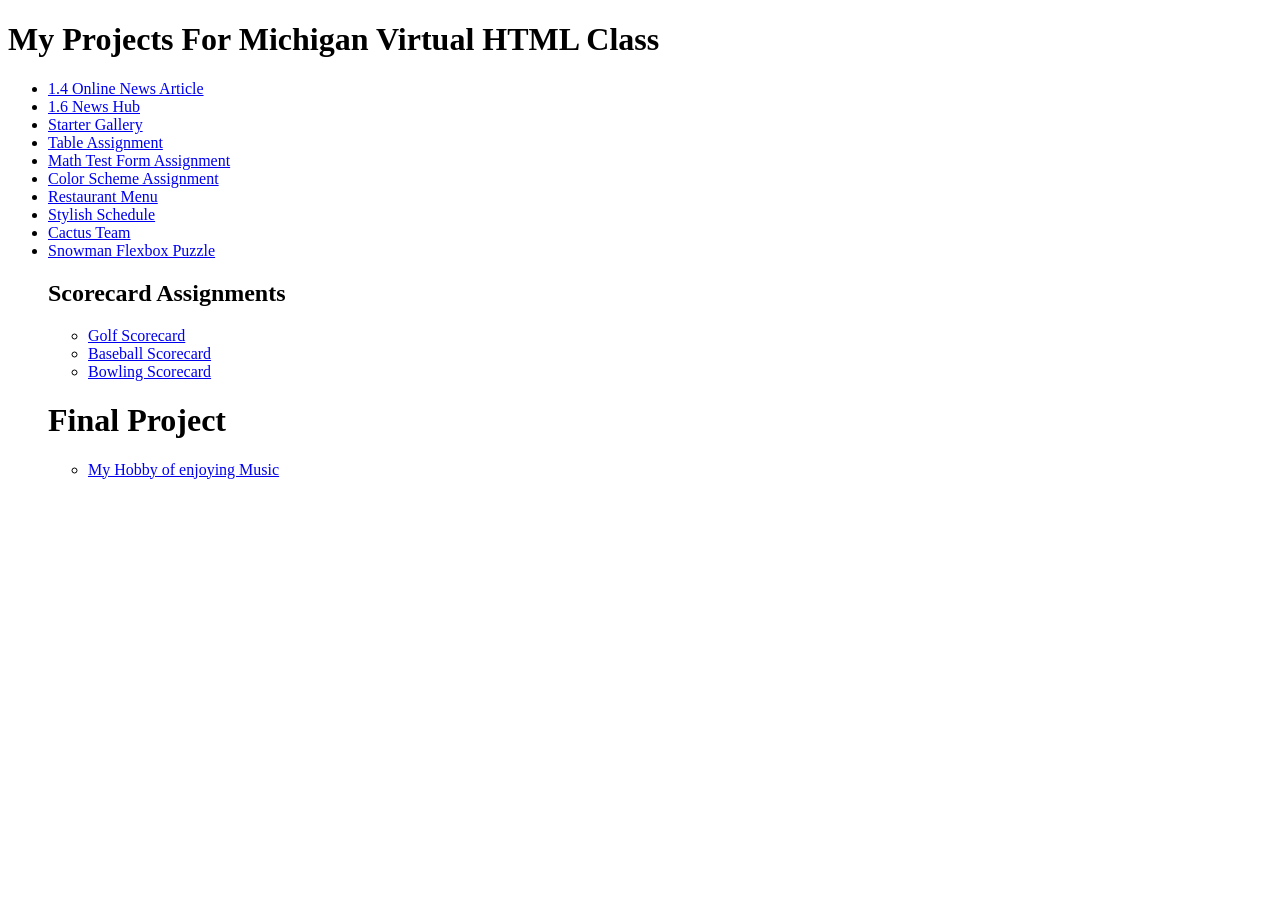
<file: index.html>
<!DOCTYPE html>
<html>
<head>
    <meta charset="UTF-8">
    <title>My Project Page</title>
</head>
<body>

    <h1>My Projects For Michigan Virtual HTML Class</h1>

    <ul>
        <li><a href="article.html">1.4 Online News Article</a></li>
        <li><a href="newshub.html">1.6 News Hub</a></li>
        <li><a href="gallery.html">Starter Gallery</a></li>
        <li><a href="Kaguribi13.html">Table Assignment</a></li>
        <li><a href="mathtest.html">Math Test Form Assignment</a></li>
         <li><a href="Color scheme.html">Color Scheme Assignment</a></li>
        <li><a href="Menu.html">Restaurant Menu</a></li>
        <li><a href="StylishSchedule.html">Stylish Schedule</a></li>  
        <li><a href="Cactus team.html">Cactus Team</a></li>
            <li><a href="SnowmanFlexboxPuzzle.html">Snowman Flexbox Puzzle</a></li>
        <h2>Scorecard Assignments</h2>

<ul>
    <li><a href="scorecards/golf.html">Golf Scorecard</a></li>
    <li><a href="scorecards/baseball.html">Baseball Scorecard</a></li>
    <li><a href="scorecards/bowling.html">Bowling Scorecard</a></li>
</ul>

        <h1>Final Project</h1>
        <ul>
            <li><a href="MusicHobby.html">My Hobby of enjoying Music</a> </li>
        </ul>

</body>
</html>
</file>
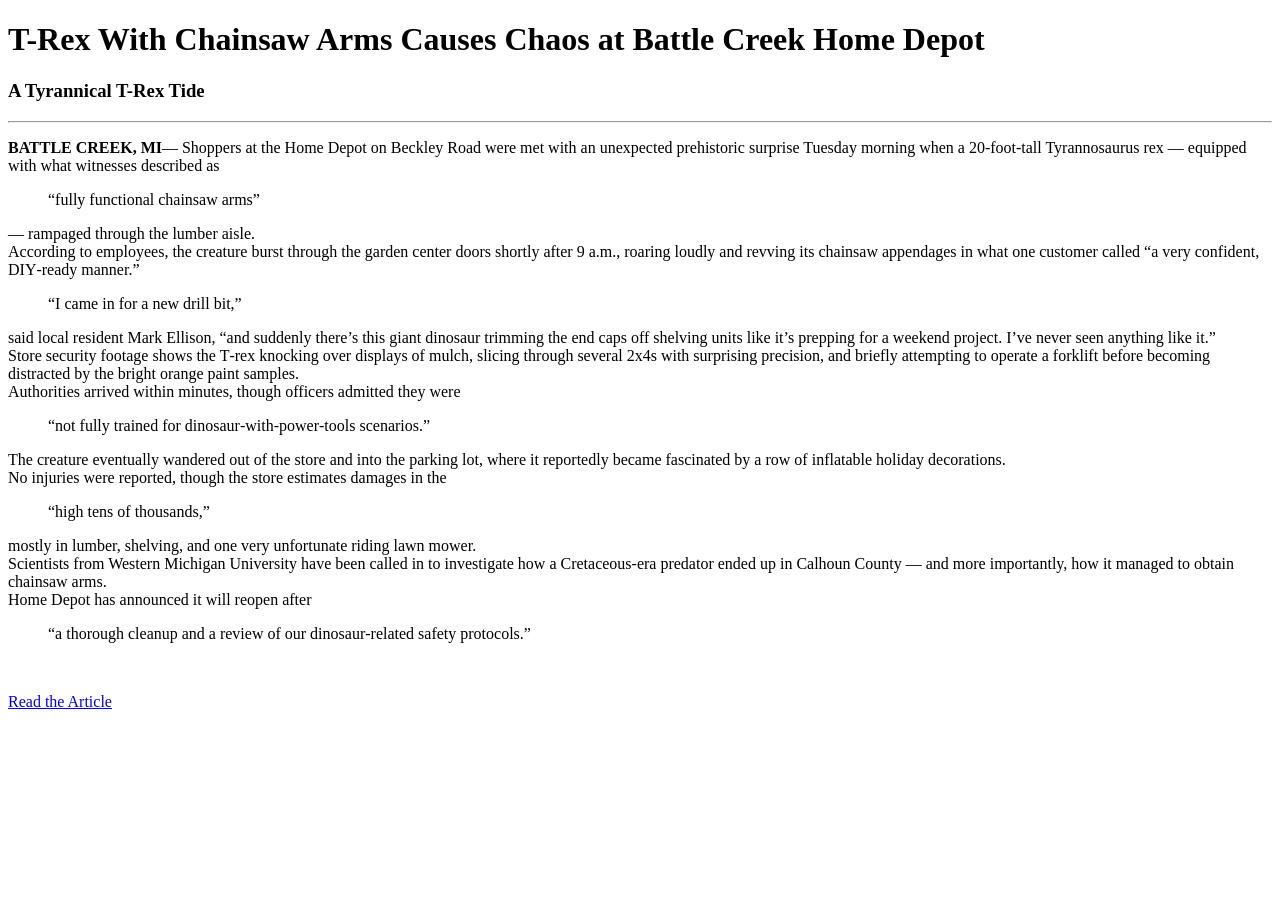
<file: article.html>
<!DOCTYPE html>
<html lang="en">
<head>
    <meta charset="UTF-8">
    <meta name="viewport" content="width=device-width, initial-scale=1.0">
    <title>Document</title>
    <style> p { font-family: "Comic Sans MS", "Comic Sans", cursive; } </style>
</head>

<body>
    <h1>T-Rex With Chainsaw Arms Causes Chaos at Battle Creek Home Depot</h1>
    <h3>A Tyrannical T-Rex Tide</h3>
    <hr>
    <p> <strong>BATTLE CREEK, MI</strong>— Shoppers at the Home Depot on Beckley Road were met with an unexpected prehistoric surprise Tuesday morning when a 20-foot-tall Tyrannosaurus rex — equipped with what witnesses described as <blockquote>“fully functional chainsaw arms”</blockquote> — rampaged through the lumber aisle.<br>
<!-- I know it looks sketch that I know CSS, but i was taught it pretty recently by a class offered at Olivet -->

According to employees, the creature burst through the garden center doors shortly after 9 a.m., roaring loudly and revving its chainsaw appendages in what one customer called “a very confident, DIY‑ready manner.” <br>

<blockquote>“I came in for a new drill bit,”</blockquote> said local resident Mark Ellison, “and suddenly there’s this giant dinosaur trimming the end caps off shelving units like it’s prepping for a weekend project. I’ve never seen anything like it.” <br>

Store security footage shows the T‑rex knocking over displays of mulch, slicing through several 2x4s with surprising precision, and briefly attempting to operate a forklift before becoming distracted by the bright orange paint samples. <br>

Authorities arrived within minutes, though officers admitted they were <blockquote>“not fully trained for dinosaur‑with‑power‑tools scenarios.”</blockquote> The creature eventually wandered out of the store and into the parking lot, where it reportedly became fascinated by a row of inflatable holiday decorations. <br>

No injuries were reported, though the store estimates damages in the <blockquote>“high tens of thousands,”</blockquote> mostly in lumber, shelving, and one very unfortunate riding lawn mower. <br>

Scientists from Western Michigan University have been called in to investigate how a Cretaceous-era predator ended up in Calhoun County — and more importantly, how it managed to obtain chainsaw arms. <br>

Home Depot has announced it will reopen after <blockquote>“a thorough cleanup and a review of our dinosaur‑related safety protocols.”</blockquote> <br> </p> <a href="article.html">Read the Article</a>
</body>
</html>
</file>
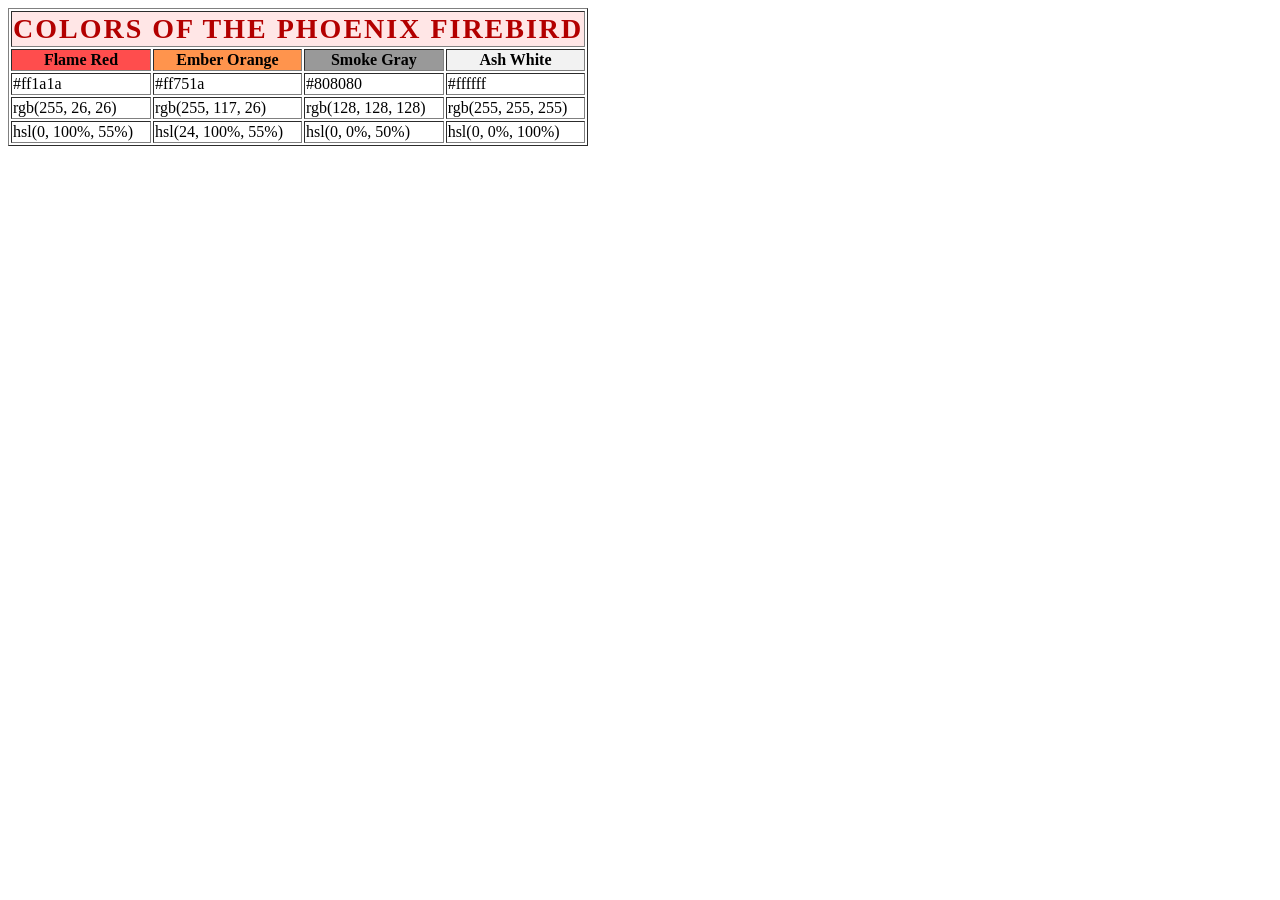
<file: Color scheme.html>
<!DOCTYPE html>
<html lang="en">
<head>
    <meta charset="UTF-8">
    <title>Phoenix Firebird Color Table</title>
</head>

<body>

    <table border="1">
        <!-- Row 1: Main Heading (merged + styled) -->
        <tr>
            <th colspan="4" 
                style="font-family: Georgia; font-size: 28px; color: #b30000; background-color: #ffe6e6; text-transform: uppercase; letter-spacing: 2px;">
                Colors of the Phoenix Firebird
            </th>
        </tr>

        <!-- Row 2: Column Headings -->
        <tr>
            <th style="background-color: #ff4d4d;">Flame Red</th>
            <th style="background-color: #ff944d;">Ember Orange</th>
            <th style="background-color: #999999;">Smoke Gray</th>
            <th style="background-color: #f2f2f2;">Ash White</th>
        </tr>

        <!-- Row 3: HEX Colors -->
        <tr>
            <td>#ff1a1a</td>
            <td>#ff751a</td>
            <td>#808080</td>
            <td>#ffffff</td>
        </tr>

        <!-- Row 4: RGB Colors -->
        <tr>
            <td>rgb(255, 26, 26)</td>
            <td>rgb(255, 117, 26)</td>
            <td>rgb(128, 128, 128)</td>
            <td>rgb(255, 255, 255)</td>
        </tr>

        <!-- Row 5: HSL Colors -->
        <tr>
            <td>hsl(0, 100%, 55%)</td>
            <td>hsl(24, 100%, 55%)</td>
            <td>hsl(0, 0%, 50%)</td>
            <td>hsl(0, 0%, 100%)</td>
        </tr>
    </table>

</body>
</html>
</file>
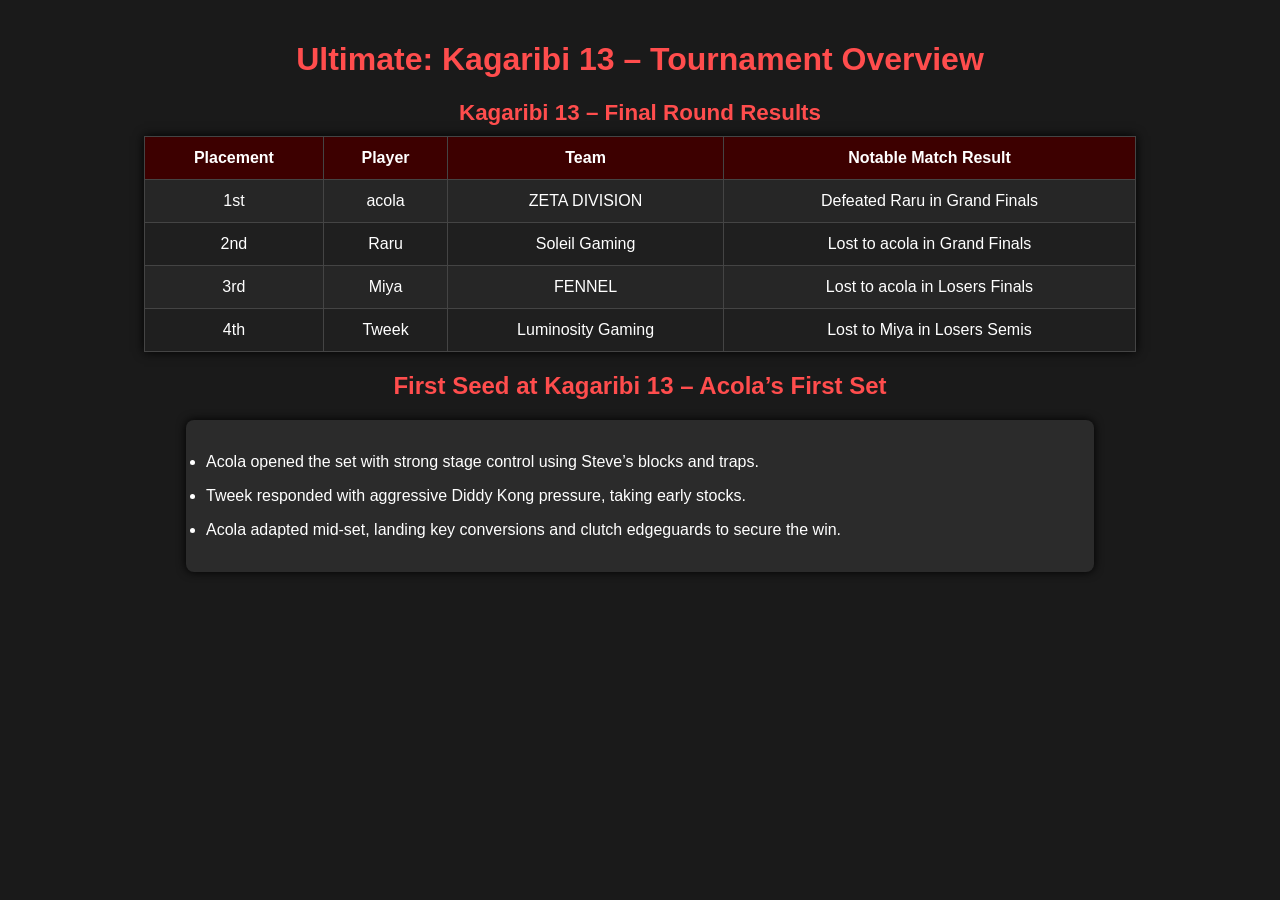
<file: Kaguribi13.html>
<!DOCTYPE html>
<html>
<head>
    <meta charset="UTF-8">
    <title>Kagaribi 13 Tournament Stats</title>

    <style>
        body {
            background-color: #1a1a1a;
            color: #ffffff;
            font-family: Arial, Helvetica, sans-serif;
            margin: 0;
            padding: 20px;
        }

        h1, h2 {
            color: #ff4d4d;
            text-align: center;
        }

        table {
            width: 80%;
            margin: 20px auto;
            border-collapse: collapse;
            background-color: #2b2b2b;
            box-shadow: 0 0 10px #000;
        }

        caption {
            font-size: 1.4em;
            margin-bottom: 10px;
            color: #ff4d4d;
            font-weight: bold;
        }

        th, td {
            border: 1px solid #444;
            padding: 12px;
            text-align: center;
        }

        th {
            background-color: #3d0000;
            color: #ffffff;
        }

        tr:nth-child(even) {
            background-color: #262626;
        }

        tr:nth-child(odd) {
            background-color: #1f1f1f;
        }

        ul {
            width: 70%;
            margin: 20px auto;
            background-color: #2b2b2b;
            padding: 20px;
            border-radius: 8px;
            box-shadow: 0 0 10px #000;
        }

        li {
            margin: 10px 0;
            line-height: 1.5em;
        }
    </style>
</head>

<body>

<h1>Ultimate: Kagaribi 13 – Tournament Overview</h1>

<table>
    <caption>Kagaribi 13 – Final Round Results</caption>

    <tr>
        <th>Placement</th>
        <th>Player</th>
        <th>Team</th>
        <th>Notable Match Result</th>
    </tr>

    <tr>
        <td>1st</td>
        <td>acola</td>
        <td>ZETA DIVISION</td>
        <td>Defeated Raru in Grand Finals</td>
    </tr>

    <tr>
        <td>2nd</td>
        <td>Raru</td>
        <td>Soleil Gaming</td>
        <td>Lost to acola in Grand Finals</td>
    </tr>

    <tr>
        <td>3rd</td>
        <td>Miya</td>
        <td>FENNEL</td>
        <td>Lost to acola in Losers Finals</td>
    </tr>

    <tr>
        <td>4th</td>
        <td>Tweek</td>
        <td>Luminosity Gaming</td>
        <td>Lost to Miya in Losers Semis</td>
    </tr>
</table>

<h2>First Seed at Kagaribi 13 – Acola’s First Set</h2>

<ul>
    <li>Acola opened the set with strong stage control using Steve’s blocks and traps.</li>
    <li>Tweek responded with aggressive Diddy Kong pressure, taking early stocks.</li>
    <li>Acola adapted mid‑set, landing key conversions and clutch edgeguards to secure the win.</li>
</ul>

</body>
</html>
</file>
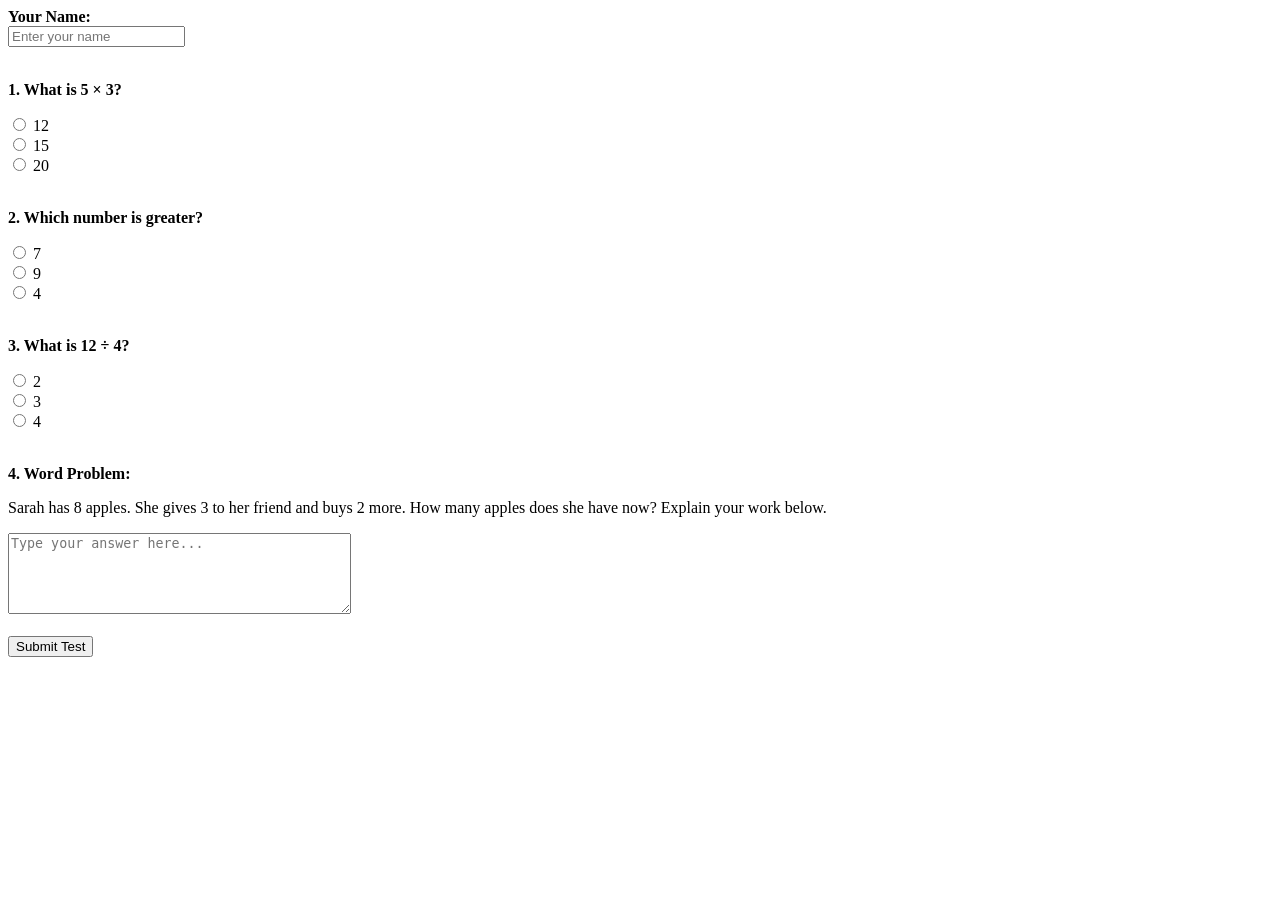
<file: mathtest.html>
<!DOCTYPE html>
<html lang="en">
<head>
    <meta charset="UTF-8">
    <title>Online Math Test</title>
</head>
<body>

<!-- ===== Start of Math Test ===== -->

<form>

    <!-- User Name -->
    <label for="username"><strong>Your Name:</strong></label><br>
    <input type="text" id="username" name="username" placeholder="Enter your name"><br><br>


    <!-- Multiple Choice Question 1 -->
    <p><strong>1. What is 5 &times; 3?</strong></p>
    <label><input type="radio" name="q1" value="12"> 12</label><br>
    <label><input type="radio" name="q1" value="15"> 15</label><br>
    <label><input type="radio" name="q1" value="20"> 20</label><br><br>


    <!-- Multiple Choice Question 2 -->
    <p><strong>2. Which number is greater?</strong></p>
    <label><input type="radio" name="q2" value="7"> 7</label><br>
    <label><input type="radio" name="q2" value="9"> 9</label><br>
    <label><input type="radio" name="q2" value="4"> 4</label><br><br>


    <!-- Multiple Choice Question 3 -->
    <p><strong>3. What is 12 &divide; 4?</strong></p>
    <label><input type="radio" name="q3" value="2"> 2</label><br>
    <label><input type="radio" name="q3" value="3"> 3</label><br>
    <label><input type="radio" name="q3" value="4"> 4</label><br><br>


    <!-- Word Problem -->
    <p><strong>4. Word Problem:</strong></p>
    <p>Sarah has 8 apples. She gives 3 to her friend and buys 2 more.  
       How many apples does she have now? Explain your work below.</p>

    <textarea name="wordproblem" rows="5" cols="40" placeholder="Type your answer here..."></textarea><br><br>


    <!-- Submit Button -->
    <button type="submit">Submit Test</button>

</form>

<!-- ===== End of Math Test ===== -->

</body>
</html>
</file>
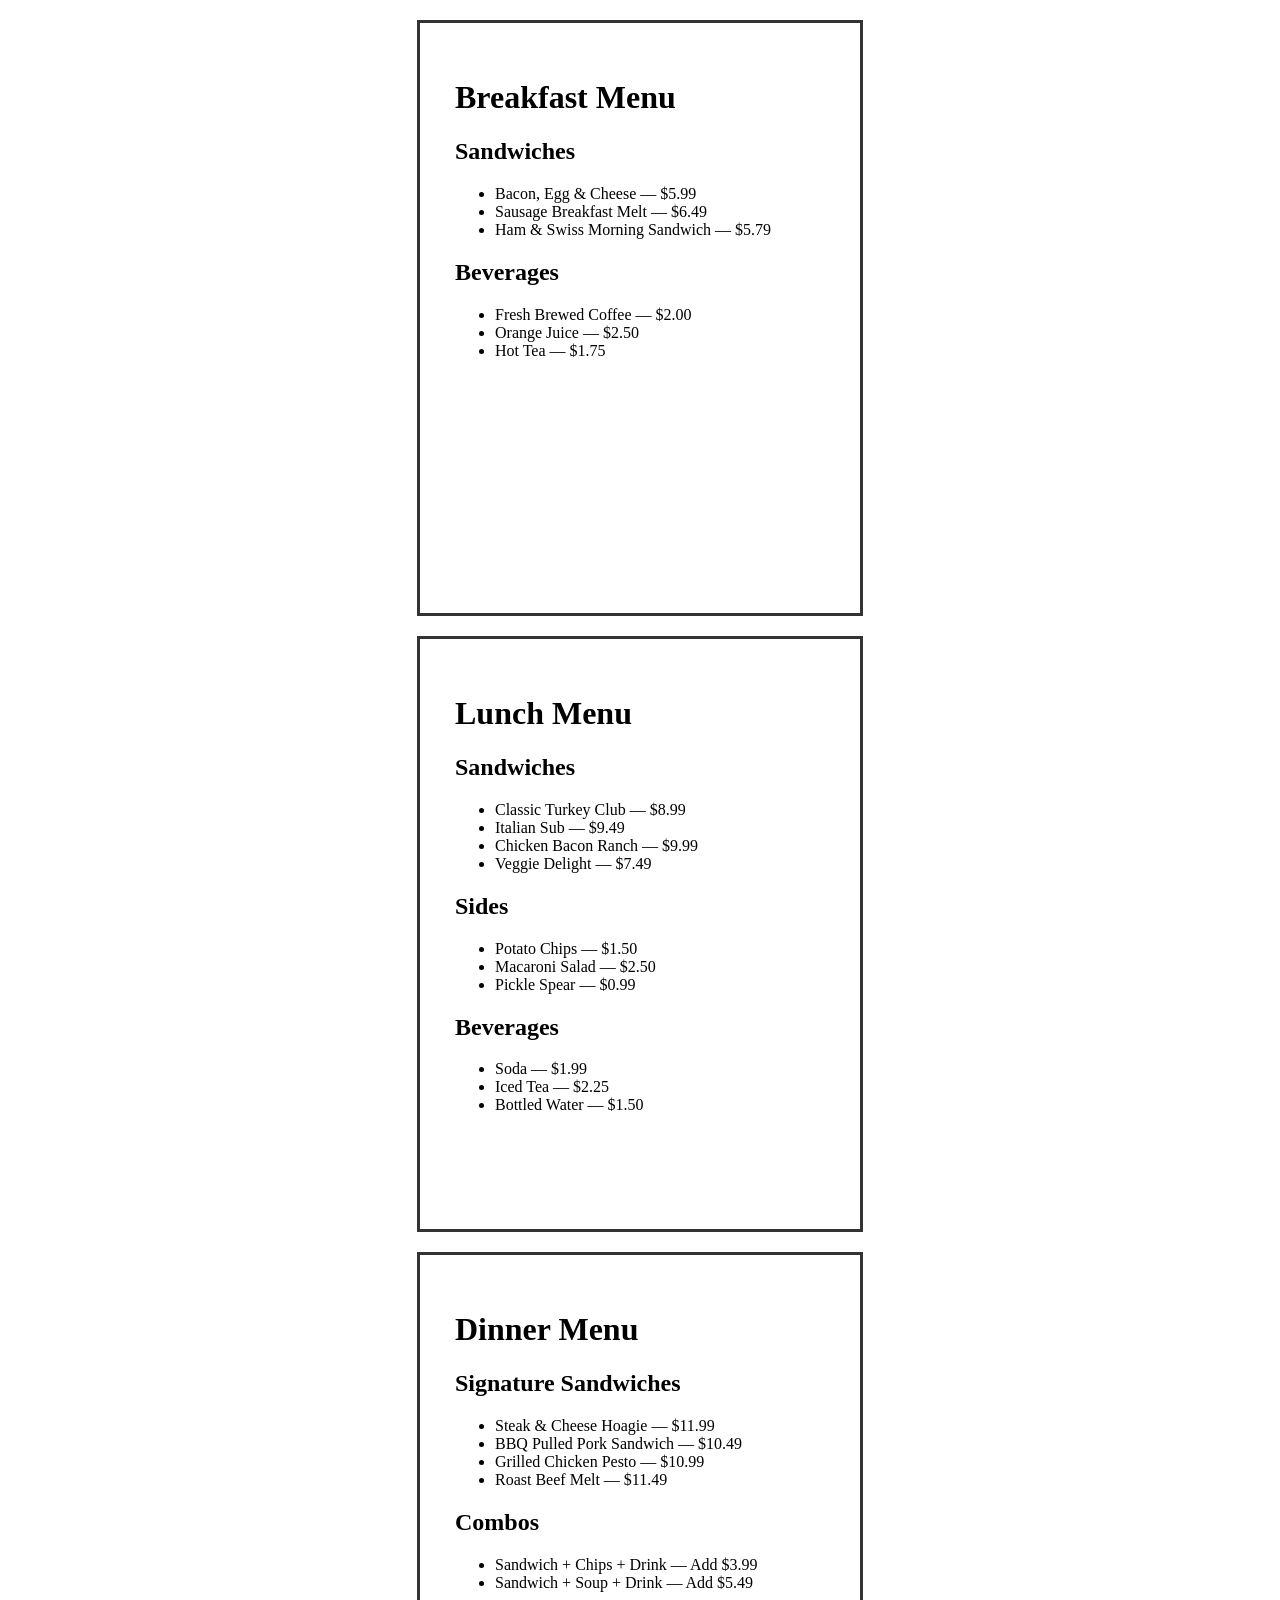
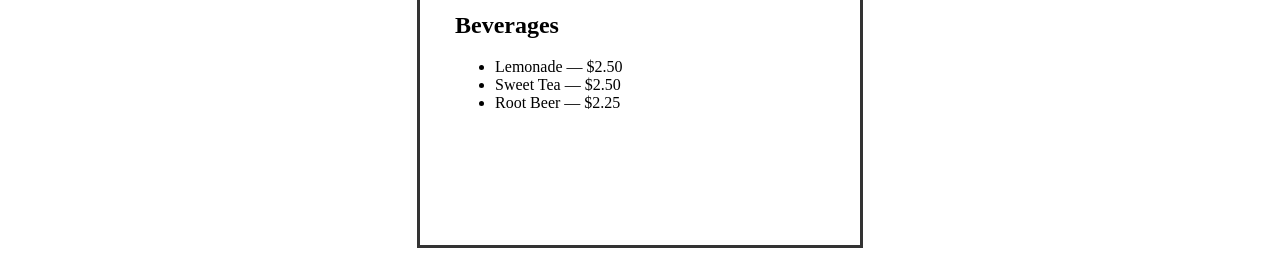
<file: Menu.html>
<!DOCTYPE html>
<html>
<head>
    <title>Sandwich Shop Menu</title>
    <style>

.menu {
    height: 550px;
    width: 400px;
    margin: 20px auto;
    border: 3px solid #333;
    padding: 20px;
    background-image: url([data-uri])
    background-size: cover;
    background-position: center;
}

.inner {
    background-color: rgba(255, 255, 255, 0.85);
    padding: 15px;
}

</style>

</head>

<body>

<!-- BREAKFAST MENU -->
<div class="menu">
    <div class="inner">
        <h1>Breakfast Menu</h1>

        <h2>Sandwiches</h2>
        <ul>
            <li>Bacon, Egg & Cheese — $5.99</li>
            <li>Sausage Breakfast Melt — $6.49</li>
            <li>Ham & Swiss Morning Sandwich — $5.79</li>
        </ul>

        <h2>Beverages</h2>
        <ul>
            <li>Fresh Brewed Coffee — $2.00</li>
            <li>Orange Juice — $2.50</li>
            <li>Hot Tea — $1.75</li>
        </ul>
    </div>
</div>

<!-- LUNCH MENU -->
<div class="menu">
    <div class="inner">
        <h1>Lunch Menu</h1>

        <h2>Sandwiches</h2>
        <ul>
            <li>Classic Turkey Club — $8.99</li>
            <li>Italian Sub — $9.49</li>
            <li>Chicken Bacon Ranch — $9.99</li>
            <li>Veggie Delight — $7.49</li>
        </ul>

        <h2>Sides</h2>
        <ul>
            <li>Potato Chips — $1.50</li>
            <li>Macaroni Salad — $2.50</li>
            <li>Pickle Spear — $0.99</li>
        </ul>

        <h2>Beverages</h2>
        <ul>
            <li>Soda — $1.99</li>
            <li>Iced Tea — $2.25</li>
            <li>Bottled Water — $1.50</li>
        </ul>
    </div>
</div>

<!-- DINNER MENU -->
<div class="menu">
    <div class="inner">
        <h1>Dinner Menu</h1>

        <h2>Signature Sandwiches</h2>
        <ul>
            <li>Steak & Cheese Hoagie — $11.99</li>
            <li>BBQ Pulled Pork Sandwich — $10.49</li>
            <li>Grilled Chicken Pesto — $10.99</li>
            <li>Roast Beef Melt — $11.49</li>
        </ul>

        <h2>Combos</h2>
        <ul>
            <li>Sandwich + Chips + Drink — Add $3.99</li>
            <li>Sandwich + Soup + Drink — Add $5.49</li>
        </ul>

        <h2>Beverages</h2>
        <ul>
            <li>Lemonade — $2.50</li>
            <li>Sweet Tea — $2.50</li>
            <li>Root Beer — $2.25</li>
        </ul>
    </div>
</div>

</body>
</html>
</file>
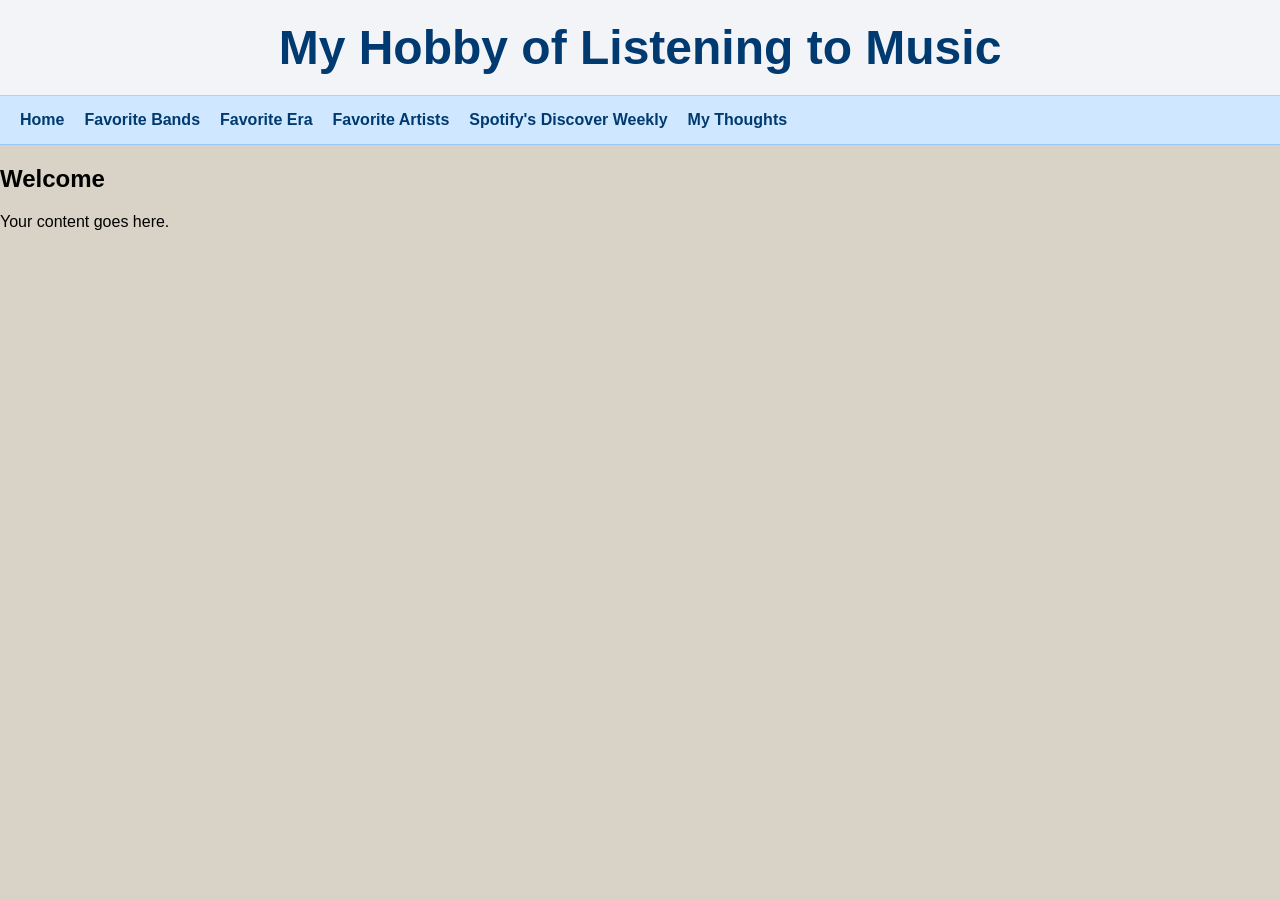
<file: MusicHobby.html>
<!DOCTYPE html>
<html lang="en">
<head>
  <meta charset="UTF-8">
  <title>Light Blue Navbar</title>
  <link rel="stylesheet" href="MusicHobby.css">
</head>
<body>

  <header class="title-section">
    <h1 class="site-title">My Hobby of Listening to Music</h1>
  </header>

  <nav class="navbar">
    <ul>
      <li><a href="#link1">Home</a></li>
      <li><a href="#link2">Favorite Bands</a></li>
      <li><a href="#link3">Favorite Era</a></li>
      <li><a href="#link4">Favorite Artists</a></li>
      <li><a href="#link5">Spotify's Discover Weekly</a></li>
      <li><a href="#link6">My Thoughts</a></li>
    </ul>
  </nav>

  <main>
    <h2>Welcome</h2>
    <p>Your content goes here.</p>
  </main>

</body>
</html>
</file>
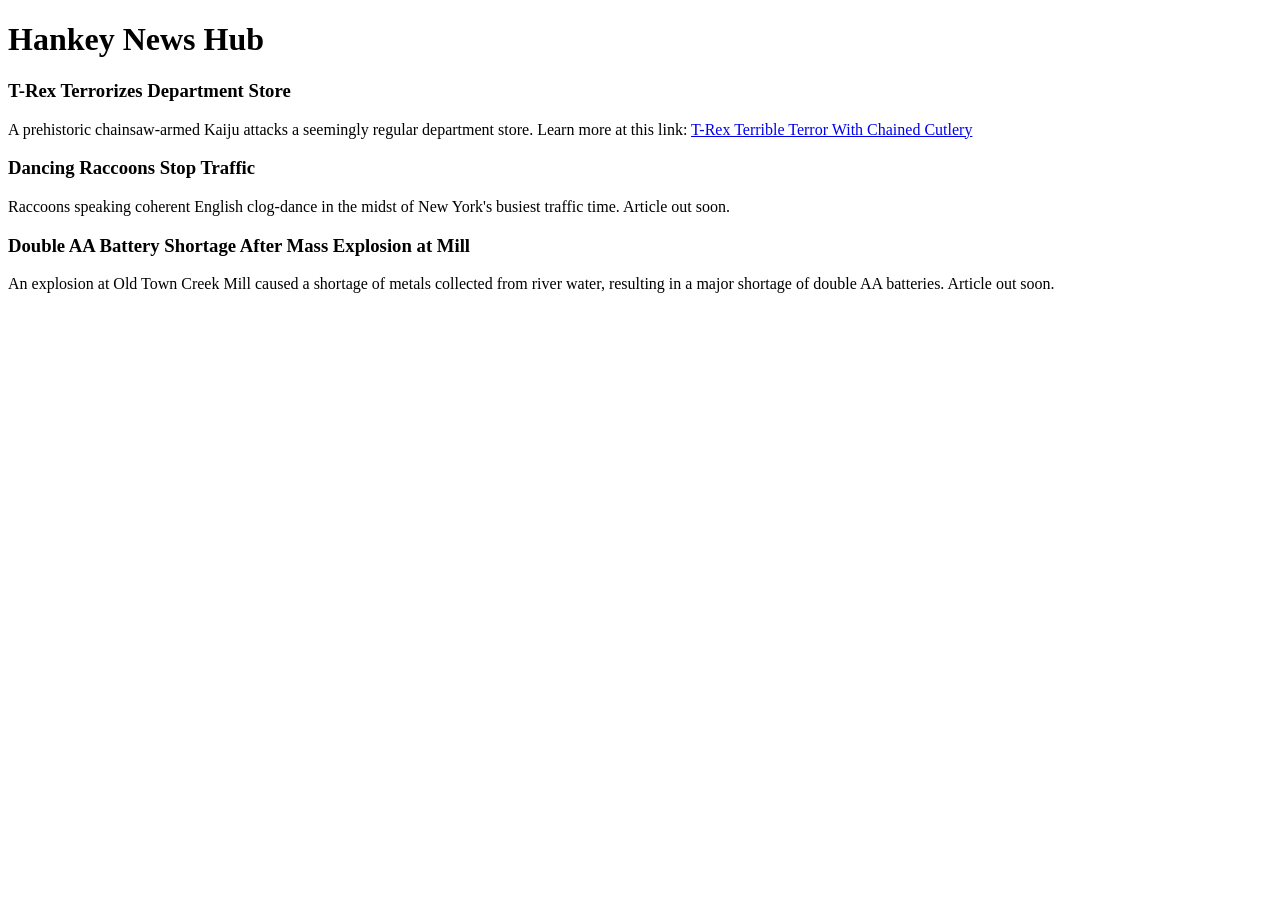
<file: newshub.html>
<!DOCTYPE html>
<html>
<head>
    <meta charset="UTF-8">
    <title>My News Hub</title>
</head>
<body>

    <h1>Hankey News Hub</h1>

    <h3>T-Rex Terrorizes Department Store</h3>
    <p>
        A prehistoric chainsaw‑armed Kaiju attacks a seemingly regular department store. 
        Learn more at this link: 
        <a href="dinosawarticle.pdf" target="_blank">T-Rex Terrible Terror With Chained Cutlery</a>
    </p>

    <h3>Dancing Raccoons Stop Traffic</h3>
    <p>
        Raccoons speaking coherent English clog‑dance in the midst of New York's busiest traffic time. 
        Article out soon.
    </p>

    <h3>Double AA Battery Shortage After Mass Explosion at Mill</h3>
    <p>
        An explosion at Old Town Creek Mill caused a shortage of metals collected from river water, 
        resulting in a major shortage of double AA batteries. Article out soon.
    </p>

</body>
</html>
</file>
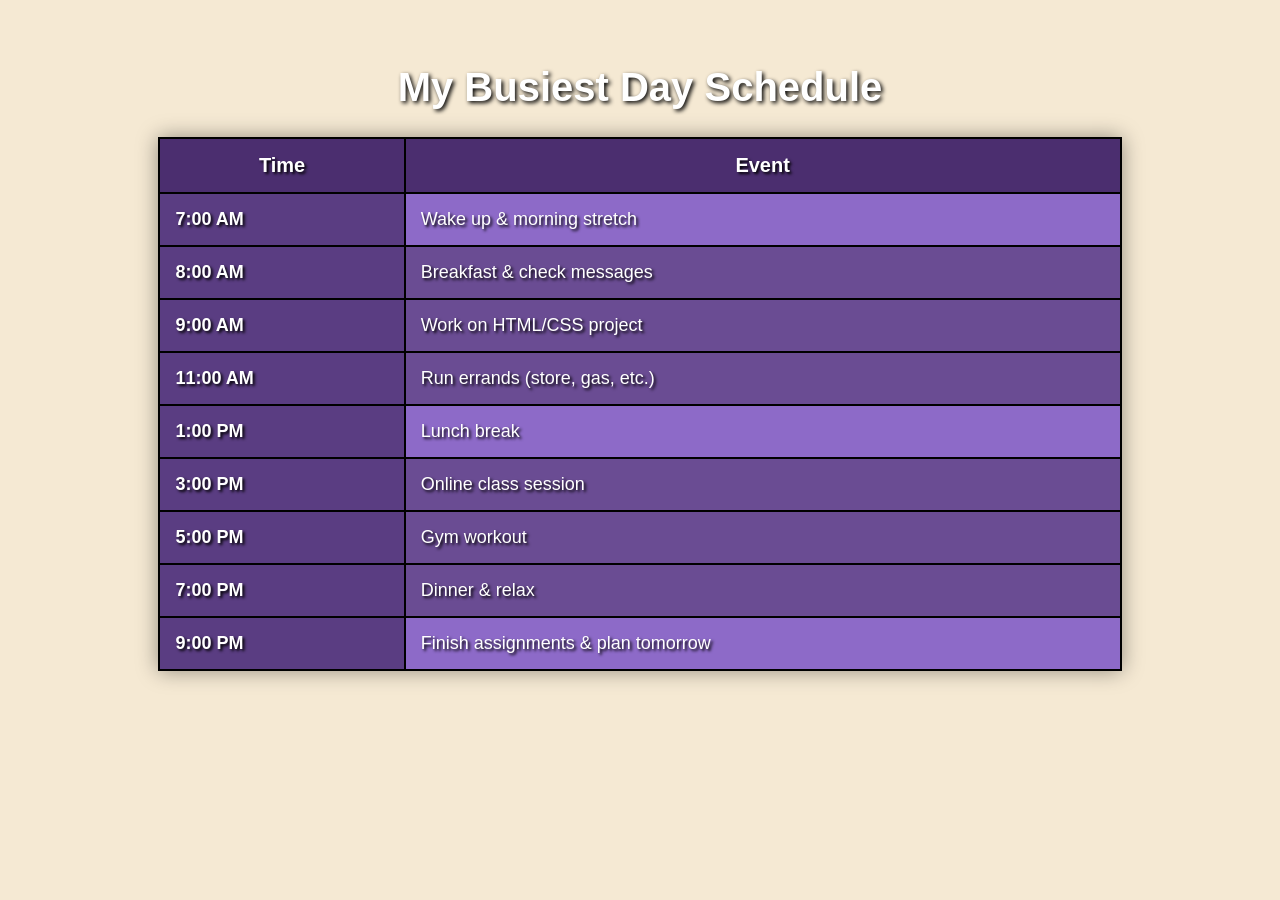
<file: StylishSchedule.html>
<!DOCTYPE html>
<html lang="en">
<head>
    <meta charset="UTF-8">
    <title>My Busy Day Schedule</title>

    <style>
        body {
            background-color: #f5e9d3; /* beige */
            font-family: Arial, Helvetica, sans-serif;
            padding: 30px;
        }

        h1 {
            text-align: center;
            color: white;
            font-size: 40px;
            text-shadow: 2px 2px 4px black;
        }

        table {
            width: 80%;
            margin: 0 auto;
            border-collapse: collapse;
            background-color: #6a4c93; /* purple */
            box-shadow: 0 0 20px rgba(0,0,0,0.4);
        }

        th {
            background-color: #4b2e6f;
            color: white;
            padding: 15px;
            font-size: 20px;
            border: 2px solid black;
            text-shadow: 2px 2px 3px black;
        }

        td {
            padding: 15px;
            color: white;
            border: 2px solid black;
            text-shadow: 2px 2px 3px black;
            font-size: 18px;
        }

        /* Style an entire row */
        tr.highlight-row {
            background-color: #8d6ac8;
        }

        /* Style an entire column */
        td.time-col {
            background-color: #5a3d82;
            font-weight: bold;
        }
    </style>
</head>

<body>

    <h1>My Busiest Day Schedule</h1>

    <table>
        <tr>
            <th>Time</th>
            <th>Event</th>
        </tr>

        <tr class="highlight-row">
            <td class="time-col">7:00 AM</td>
            <td>Wake up & morning stretch</td>
        </tr>

        <tr>
            <td class="time-col">8:00 AM</td>
            <td>Breakfast & check messages</td>
        </tr>

        <tr>
            <td class="time-col">9:00 AM</td>
            <td>Work on HTML/CSS project</td>
        </tr>

        <tr>
            <td class="time-col">11:00 AM</td>
            <td>Run errands (store, gas, etc.)</td>
        </tr>

        <tr class="highlight-row">
            <td class="time-col">1:00 PM</td>
            <td>Lunch break</td>
        </tr>

        <tr>
            <td class="time-col">3:00 PM</td>
            <td>Online class session</td>
        </tr>

        <tr>
            <td class="time-col">5:00 PM</td>
            <td>Gym workout</td>
        </tr>

        <tr>
            <td class="time-col">7:00 PM</td>
            <td>Dinner & relax</td>
        </tr>

        <tr class="highlight-row">
            <td class="time-col">9:00 PM</td>
            <td>Finish assignments & plan tomorrow</td>
        </tr>

    </table>

</body>
</html>
</file>
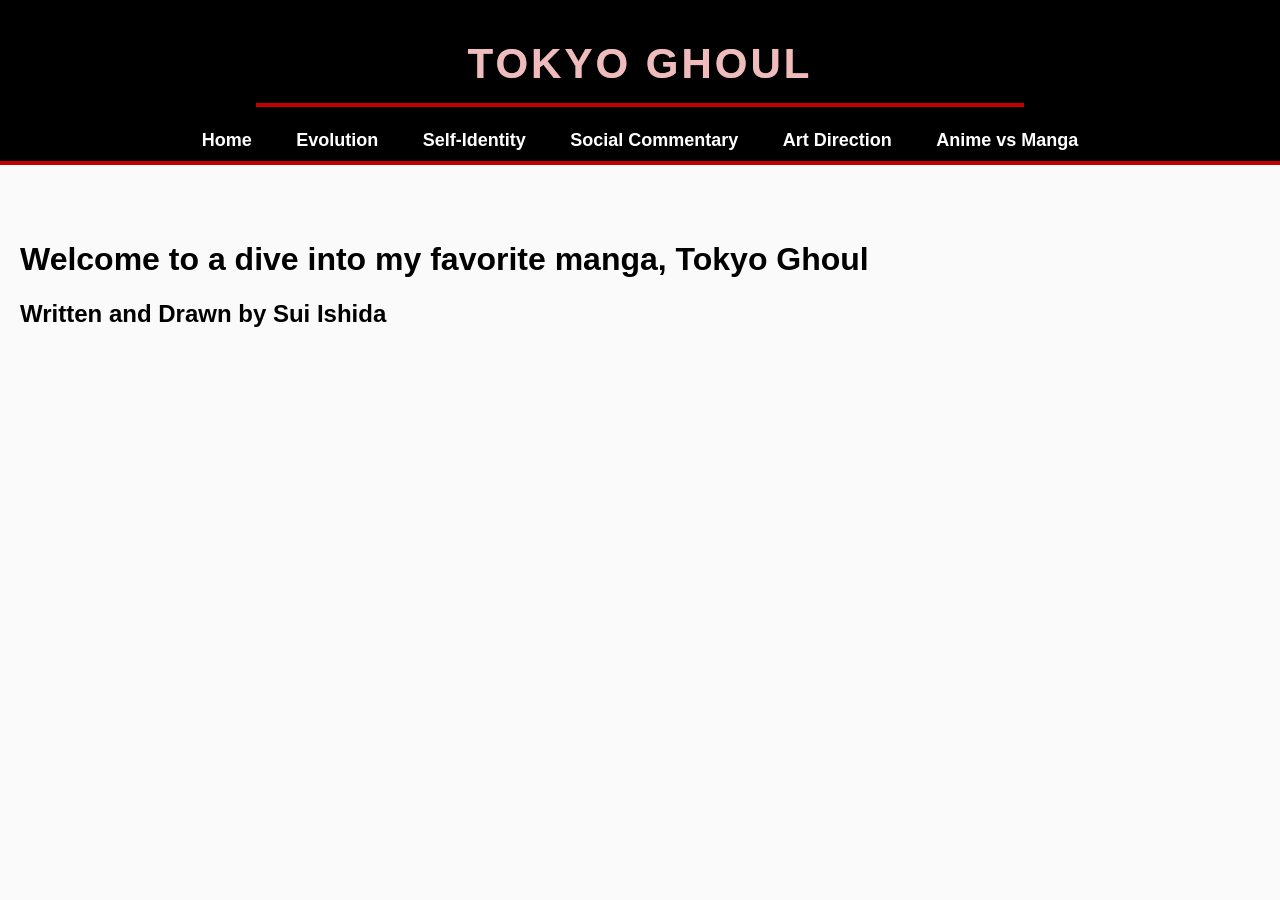
<file: tokyoghoul.html>
<!DOCTYPE html>
<html lang="en">
<head>
    <meta charset="UTF-8">
    <meta name="viewport" content="width=device-width, initial-scale=1.0">
    <title>Tokyo Ghoul</title>
    <link rel="stylesheet" href="tokyoghoul.css">
</head>

<body>

<header class="site-header">
    <h1 class="glitch-title" data-text="TOKYO GHOUL">
        TOKYO GHOUL
    </h1>
    <div class="header-accent"></div>
</header>

<nav>
    <ul>
        <li><a href="index.html">Home</a></li>
        <li><a href="evolution.html">Evolution</a></li>
        <li><a href="identity.html">Self‑Identity</a></li>
        <li><a href="society.html">Social Commentary</a></li>
        <li><a href="art.html">Art Direction</a></li>
        <li><a href="anime.html">Anime vs Manga</a></li>
    </ul>
</nav>

<div class="content">
    <h1>Welcome to a dive into my favorite manga, Tokyo Ghoul</h1>
    <h2>Written and Drawn by Sui Ishida</h2>
    <p></p>
</div>

</body>
</html>
</file>
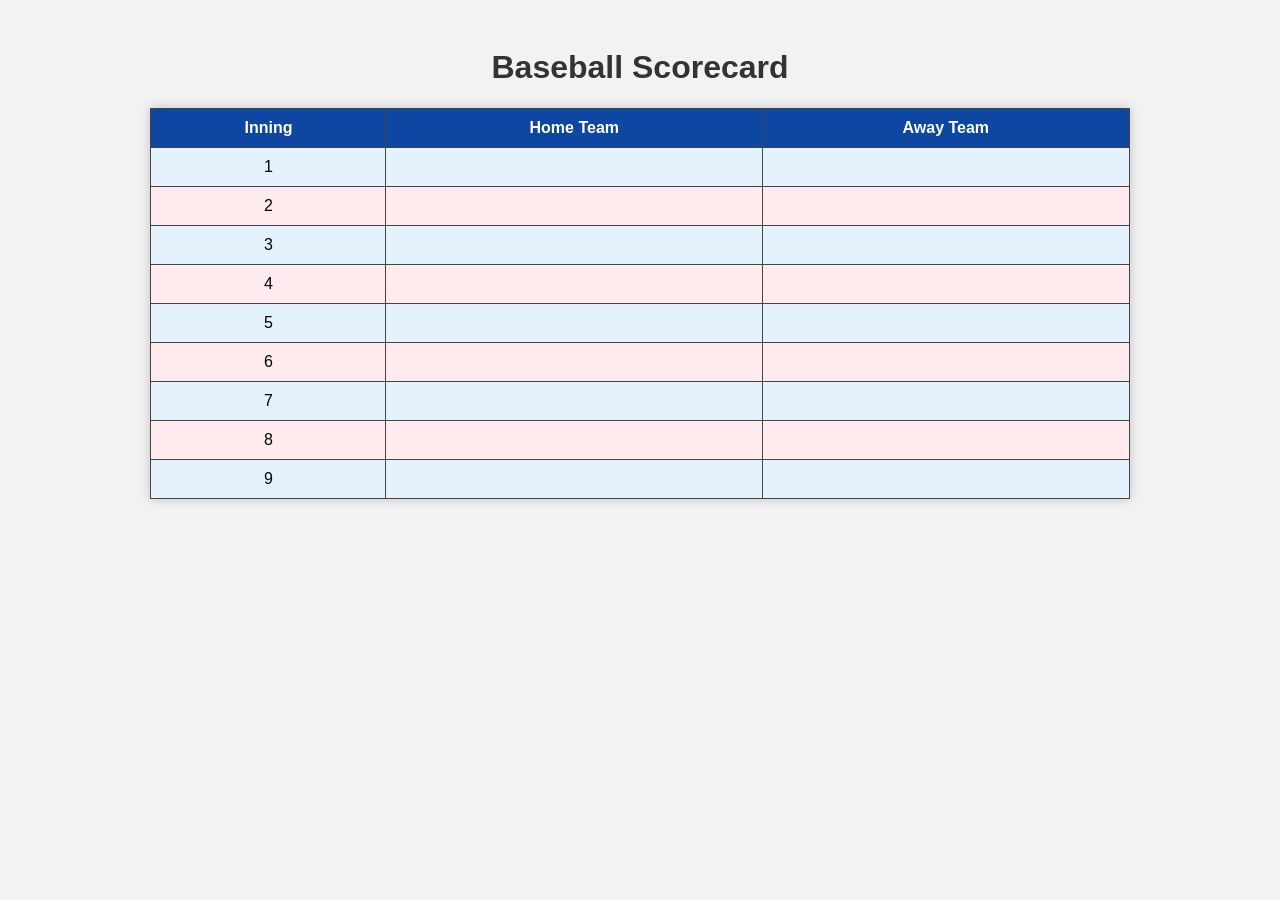
<file: scorecards/baseball.html>
<!DOCTYPE html>
<html>
<head>
    <title>Baseball Scorecard</title>
    <link rel="stylesheet" type="text/css" href="scorecards.css">
</head>
<body>

<h1>Baseball Scorecard</h1>

<table class="baseball">
    <tr>
        <th>Inning</th>
        <th>Home Team</th>
        <th>Away Team</th>
    </tr>

    <tr><td>1</td><td></td><td></td></tr>
    <tr><td>2</td><td></td><td></td></tr>
    <tr><td>3</td><td></td><td></td></tr>
    <tr><td>4</td><td></td><td></td></tr>
    <tr><td>5</td><td></td><td></td></tr>
    <tr><td>6</td><td></td><td></td></tr>
    <tr><td>7</td><td></td><td></td></tr>
    <tr><td>8</td><td></td><td></td></tr>
    <tr><td>9</td><td></td><td></td></tr>
</table>

</body>
</html>
</file>
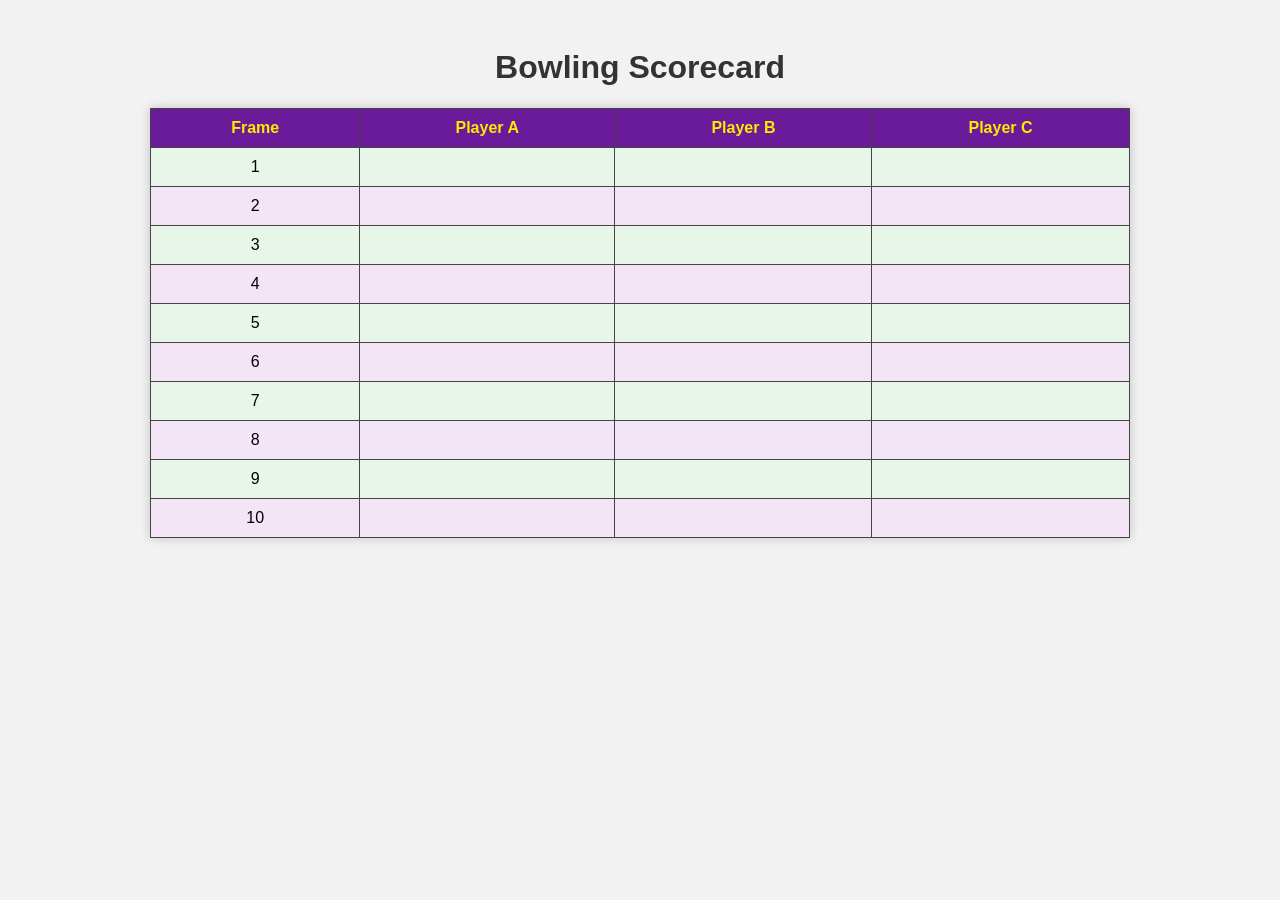
<file: scorecards/bowling.html>
<!DOCTYPE html>
<html>
<head>
    <title>Bowling Scorecard</title>
    <link rel="stylesheet" type="text/css" href="scorecards.css">
</head>
<body>

<h1>Bowling Scorecard</h1>

<table class="bowling">
    <tr>
        <th>Frame</th>
        <th>Player A</th>
        <th>Player B</th>
        <th>Player C</th>
    </tr>

    <tr><td>1</td><td></td><td></td><td></td></tr>
    <tr><td>2</td><td></td><td></td><td></td></tr>
    <tr><td>3</td><td></td><td></td><td></td></tr>
    <tr><td>4</td><td></td><td></td><td></td></tr>
    <tr><td>5</td><td></td><td></td><td></td></tr>
    <tr><td>6</td><td></td><td></td><td></td></tr>
    <tr><td>7</td><td></td><td></td><td></td></tr>
    <tr><td>8</td><td></td><td></td><td></td></tr>
    <tr><td>9</td><td></td><td></td><td></td></tr>
    <tr><td>10</td><td></td><td></td><td></td></tr>
</table>

</body>
</html>
</file>
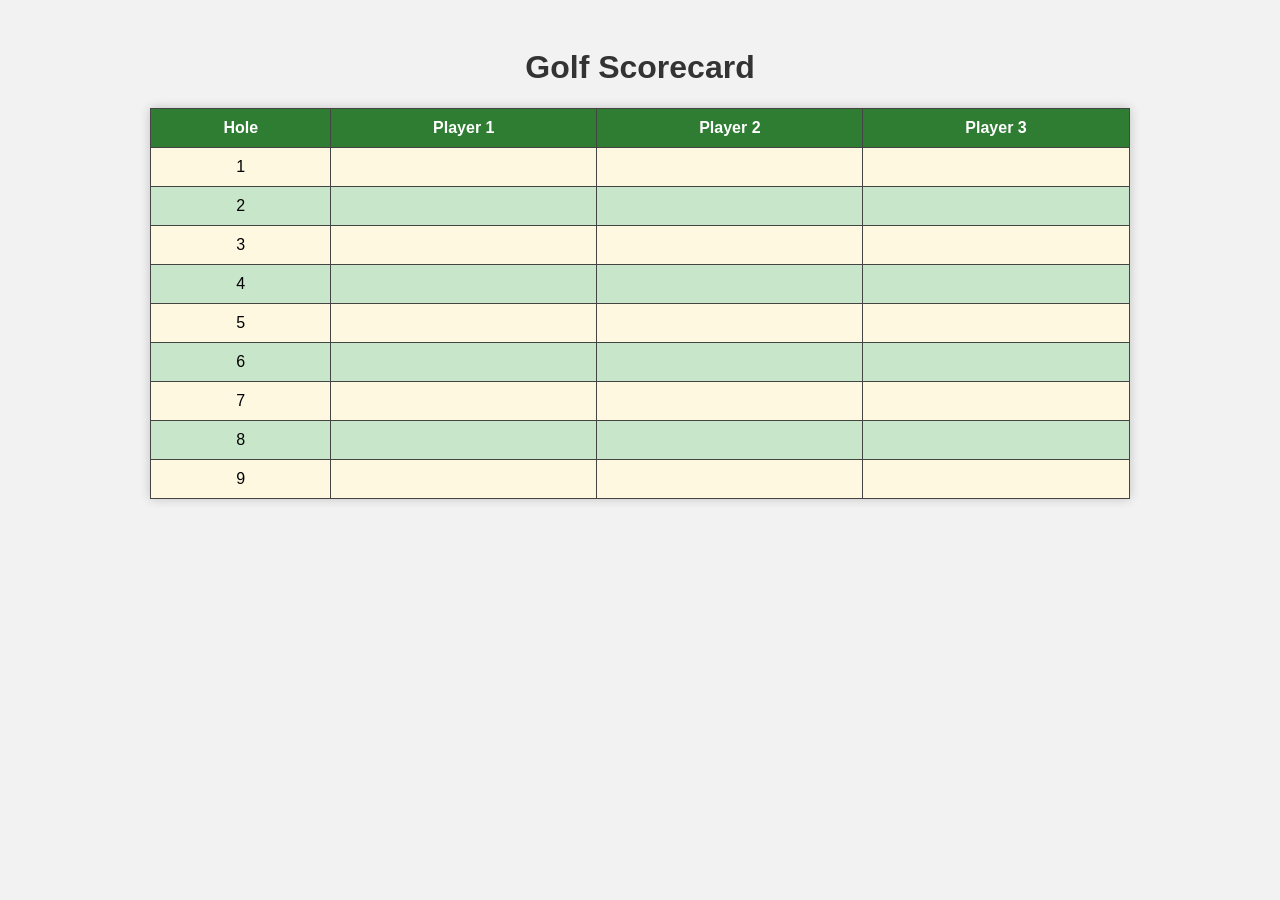
<file: scorecards/golf.html>
<!DOCTYPE html>
<html>
<head>
    <title>Golf Scorecard</title>
    <link rel="stylesheet" type="text/css" href="scorecards.css">
</head>
<body>

<h1>Golf Scorecard</h1>

<table class="golf">
    <tr>
        <th>Hole</th>
        <th>Player 1</th>
        <th>Player 2</th>
        <th>Player 3</th>
    </tr>

    <tr><td>1</td><td></td><td></td><td></td></tr>
    <tr><td>2</td><td></td><td></td><td></td></tr>
    <tr><td>3</td><td></td><td></td><td></td></tr>
    <tr><td>4</td><td></td><td></td><td></td></tr>
    <tr><td>5</td><td></td><td></td><td></td></tr>
    <tr><td>6</td><td></td><td></td><td></td></tr>
    <tr><td>7</td><td></td><td></td><td></td></tr>
    <tr><td>8</td><td></td><td></td><td></td></tr>
    <tr><td>9</td><td></td><td></td><td></td></tr>
</table>

</body>
</html>
</file>
<file: MusicHobby.css>
body {
  margin: 0;
  font-family: Arial, sans-serif;
  background-color: #d9d2c6; /* grayish beige */
}

/* Title section background */
.title-section {
  background-color: #f2f4f7; /* steely white */
  padding: 20px 0;
  border-bottom: 1px solid #ccc;
}

/* Title text */
.site-title {
  font-size: 48px;
  font-weight: 900;
  text-align: center;
  margin: 0;
  color: #003a70; /* dark blue to match your theme */
}

/* Navbar container */
.navbar {
  background-color: #cfe8ff; /* light blue */
  border-bottom: 1px solid #9ac7f5;
  padding: 0 20px;
}

/* Flex layout for nav items */
.navbar ul {
  list-style: none;
  margin: 0;
  padding: 0;
  display: flex;
  align-items: center;
}

.navbar li {
  margin-right: 20px;
}

.navbar a {
  text-decoration: none;
  color: #003a70; /* dark blue */
  font-weight: 600;
  padding: 15px 0;
  display: block;
}

.navbar a:hover {
  color: #005bb5;
}
</file>
<file: tokyoghoul.css>
/* GENERAL PAGE RESET */
body {
    margin: 0;
    padding: 0;
    background-color: #fafafa; /* clean, almost-white background */
    color: black; /* switch text to black so it's readable */
    font-family: Arial, sans-serif;
}

/* HEADER SECTION */
.site-header {
    width: 100%;
    background-color: #000;
    text-align: center;
    padding: 40px 0 20px 0;
    position: fixed;
    top: 0;
    left: 0;
    z-index: 5;
}

.site-header h1 {
    margin: 0;
    font-size: 42px;
    font-weight: 900;
    letter-spacing: 3px;
}

/* Red underline */
.header-accent {
    width: 60%;
    height: 4px;
    background-color: #c40000;
    margin: 15px auto 0 auto;
}

/* CLEAN GLITCH — white text + subtle red ghost, slow animation */
.glitch-title {
    position: relative;
    display: inline-block;
    color: white; /* main text */
}

/* RED ghost layer */
.glitch-title::before {
    content: attr(data-text);   /* pulls text from HTML */
    position: absolute;
    left: 0;
    top: 0;
    color: #c40000;
    opacity: 0.35;
    animation: glitchRed 6s infinite;
}

/* WHITE shimmer layer */
.glitch-title::after {
    content: attr(data-text);   /* pulls text from HTML */
    position: absolute;
    left: 0;
    top: 0;
    color: white;
    opacity: 0.25;
    animation: glitchWhite 8s infinite;
}

/* Red ghost movement */
@keyframes glitchRed {
    0%   { transform: translate(0, 0); }
    20%  { transform: translate(-1px, -1px); }
    40%  { transform: translate(1px, 1px); }
    60%  { transform: translate(-1px, 1px); }
    80%  { transform: translate(1px, -1px); }
    100% { transform: translate(0, 0); }
}

/* White shimmer movement */
@keyframes glitchWhite {
    0%   { transform: translate(0, 0); }
    25%  { transform: translate(1px, 0); }
    50%  { transform: translate(-1px, 0); }
    75%  { transform: translate(0, 1px); }
    100% { transform: translate(0, 0); }
}

/* NAV BAR */
nav {
    background-color: black;
    border-bottom: 4px solid #c40000; /* Tokyo Ghoul red */
    padding: 10px 0;
    position: fixed;
    top: 120px;
    width: 100%;
    z-index: 10;
}

nav ul {
    list-style: none;
    margin: 0;
    padding: 0;
    text-align: center;
}

nav ul li {
    display: inline-block;
    margin: 0 20px;
}

nav ul li a {
    color: white;
    font-weight: 800; /* thick text */
    text-decoration: none;
    font-size: 18px;
}

/* MAIN CONTENT */
.content {
    padding: 220px 20px 40px 20px; /* pushes content below nav bar */
    width: 70%;
}
</file>
<file: scorecards/scorecards.css>
/* Shared styling for all scorecards */

body {
    font-family: Arial, sans-serif;
    background-color: #f2f2f2;
    padding: 20px;
}

h1 {
    text-align: center;
    color: #333;
}

table {
    width: 80%;
    margin: 20px auto;
    border-collapse: collapse;
    background-color: white;
    box-shadow: 0 0 10px rgba(0,0,0,0.2);
}

th, td {
    border: 1px solid #444;
    padding: 10px;
    text-align: center;
}

/* Pseudo-class requirement */
tr:nth-of-type(odd) {
    background-color: rgba(0,0,0,0.05);
}

tr:hover {
    background-color: rgba(0,0,0,0.15);
}

/* ---------------------------- */
/* SPORT THEMES                 */
/* ---------------------------- */

/* Golf: greens + sand */
.golf th {
    background-color: #2e7d32;
    color: white;
}
.golf tr:nth-of-type(odd) {
    background-color: #c8e6c9;
}
.golf tr:nth-of-type(even) {
    background-color: #fff8e1;
}

/* Baseball: red, white, navy */
.baseball th {
    background-color: #0d47a1;
    color: white;
}
.baseball tr:nth-of-type(odd) {
    background-color: #ffebee;
}
.baseball tr:nth-of-type(even) {
    background-color: #e3f2fd;
}

/* Bowling: neon cosmic colors */
.bowling th {
    background-color: #6a1b9a;
    color: #ffea00;
}
.bowling tr:nth-of-type(odd) {
    background-color: #f3e5f5;
}
.bowling tr:nth-of-type(even) {
    background-color: #e8f5e9;
}
</file>
